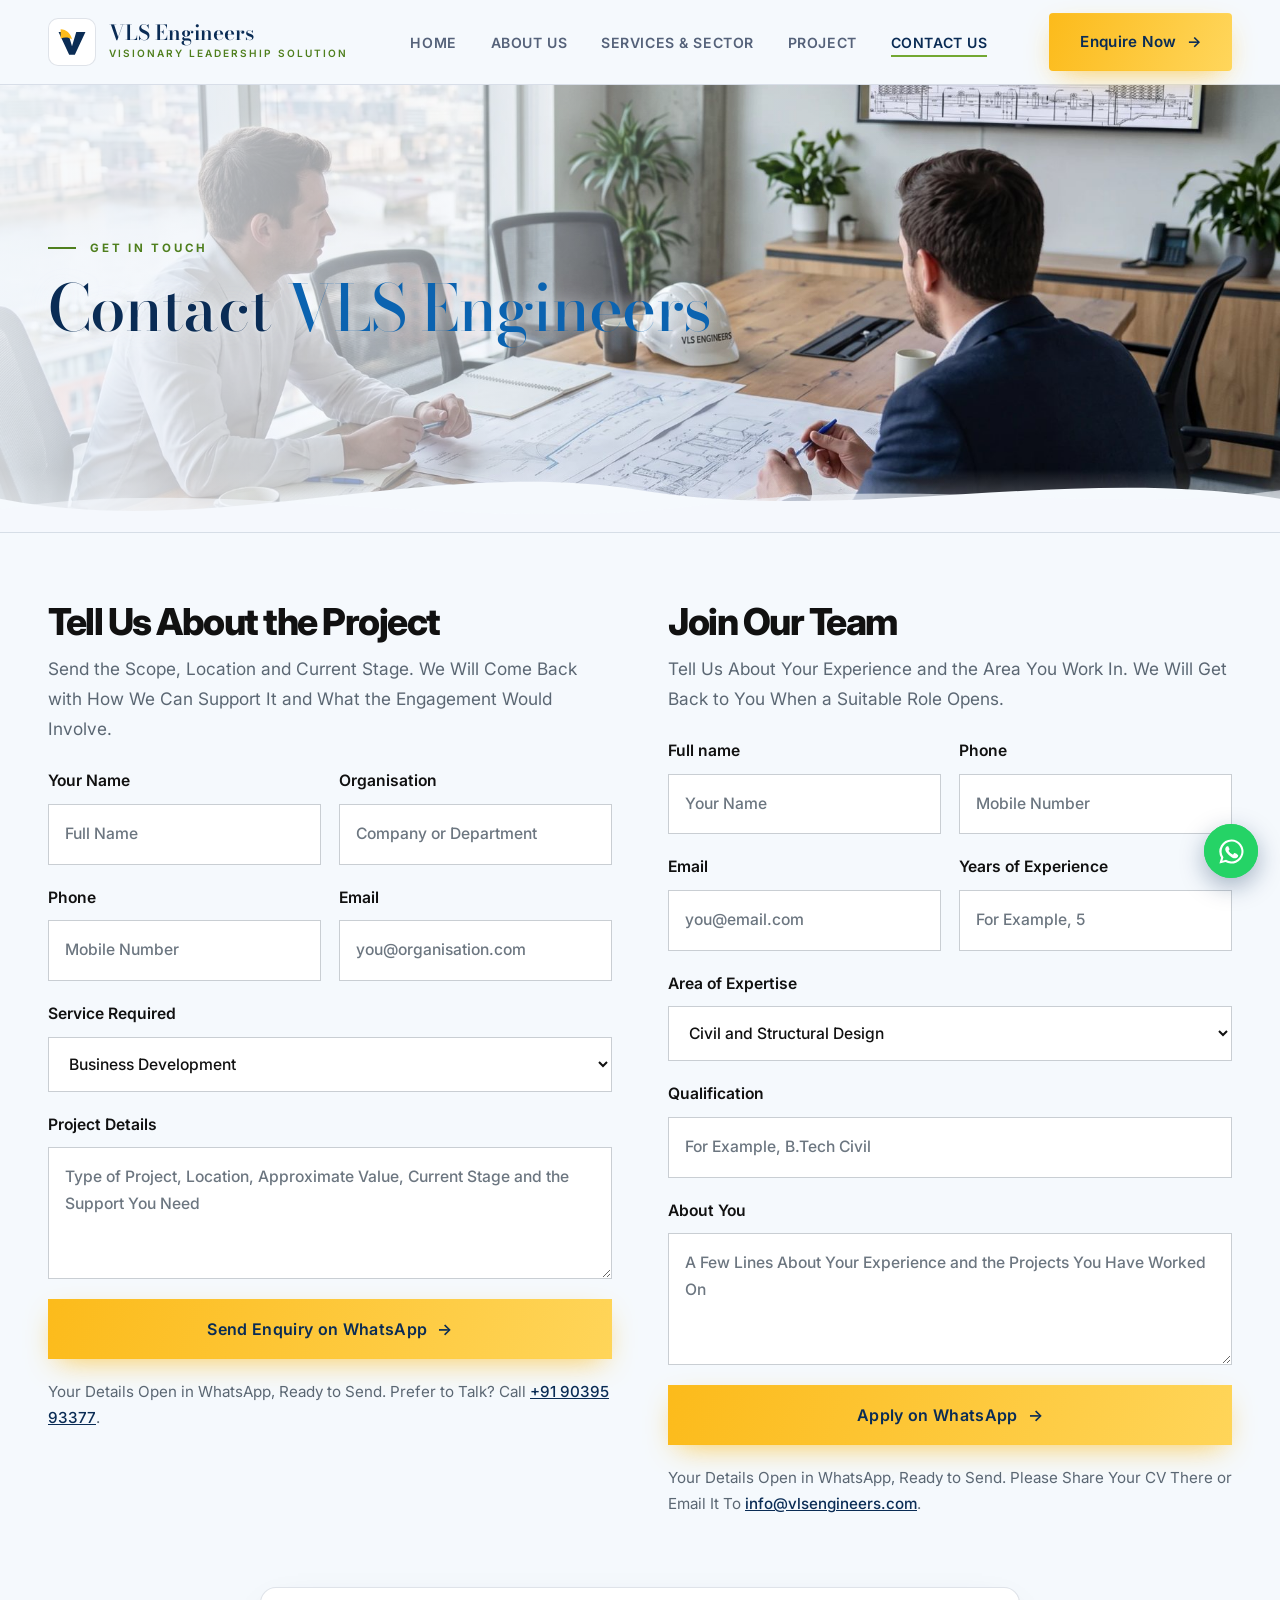
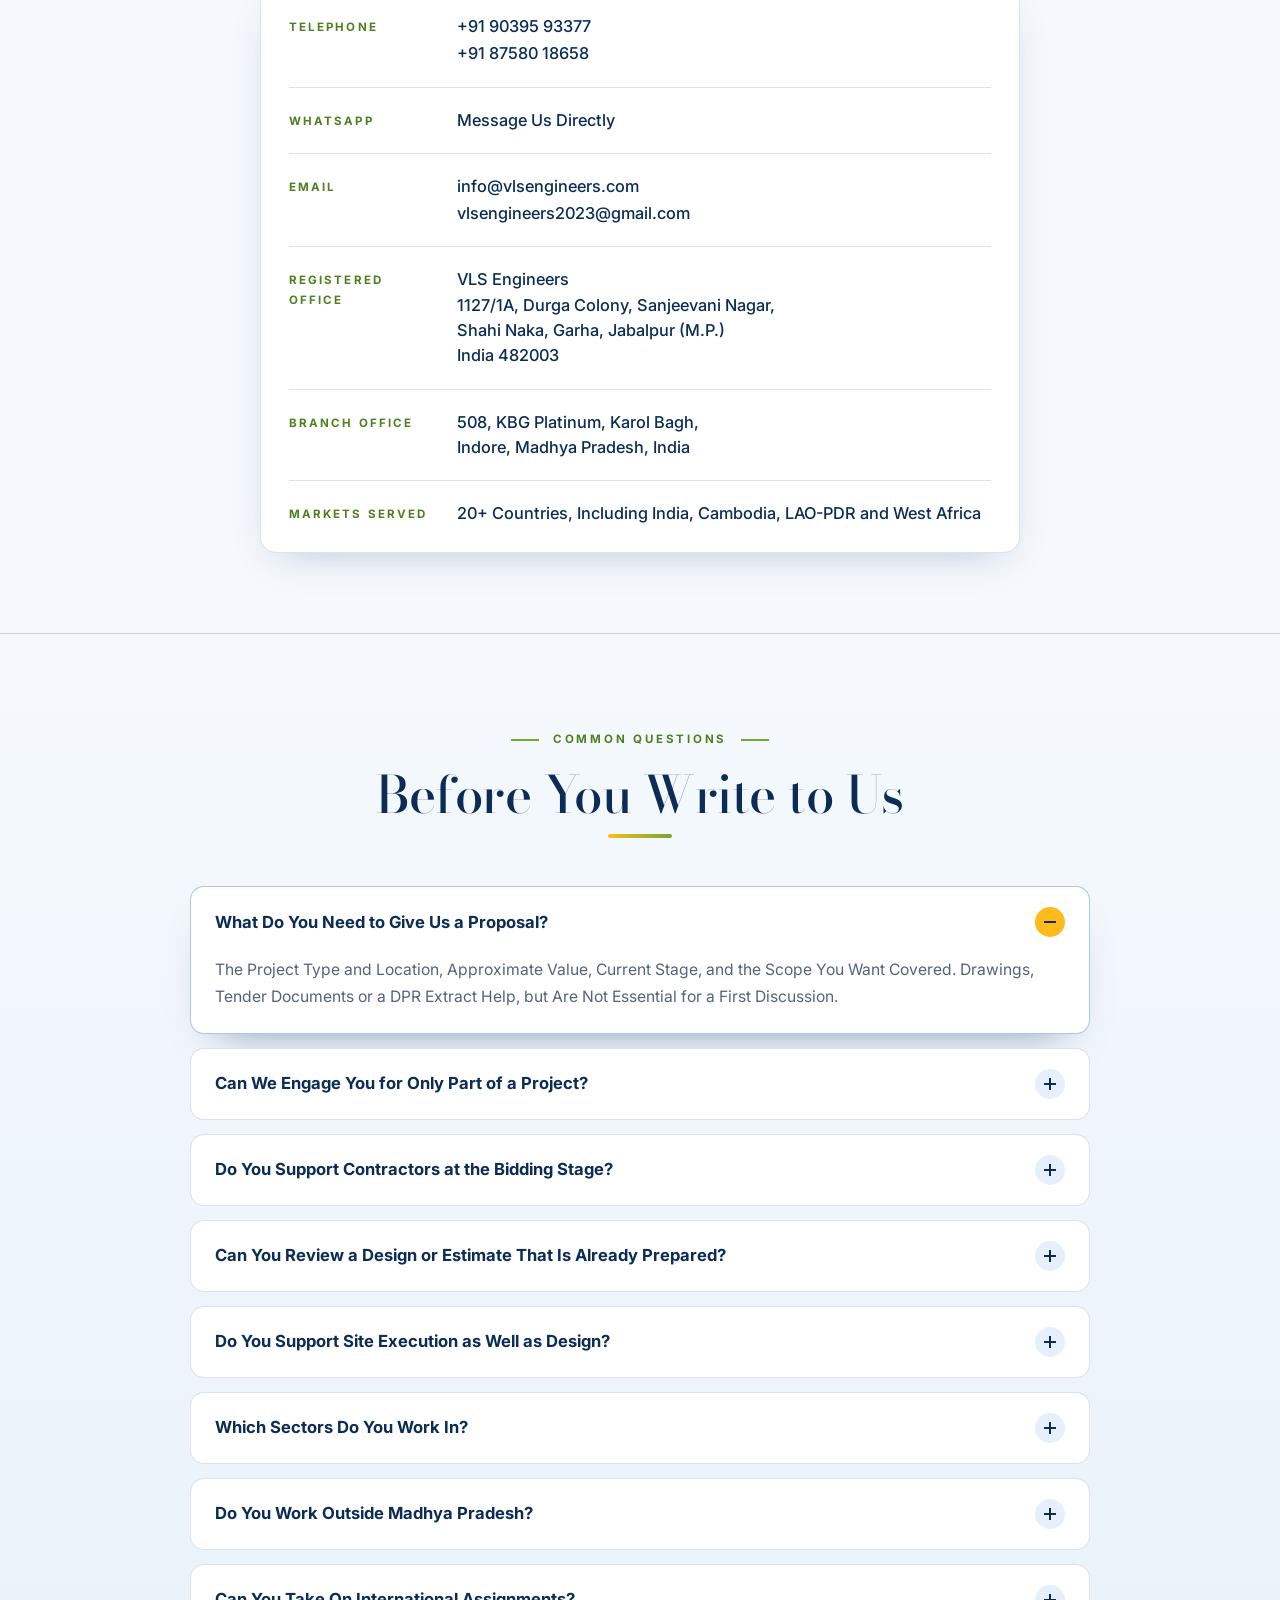
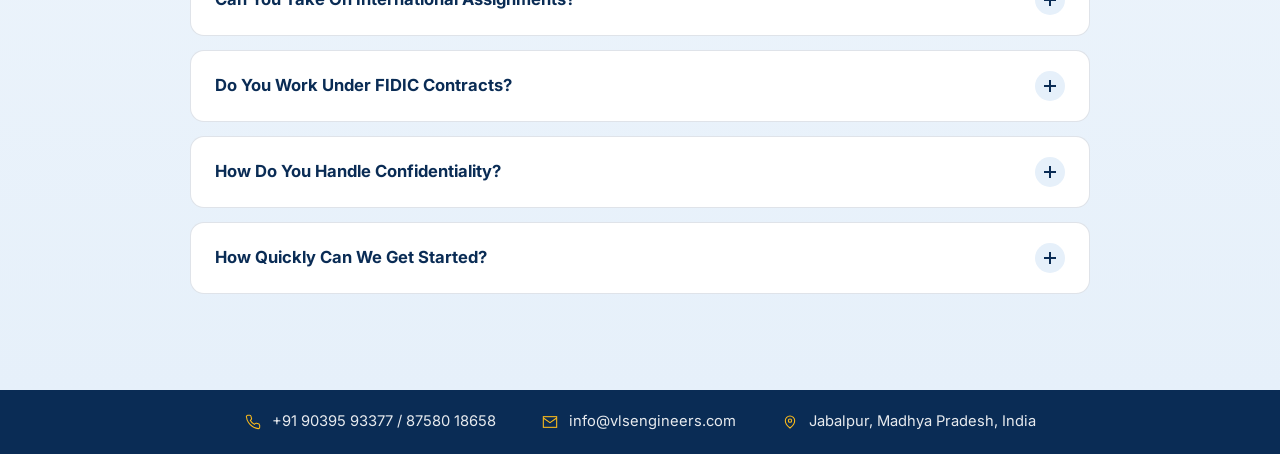
<file: index.html>
<!DOCTYPE html>
<html lang="en">
<head>
<meta charset="UTF-8">
<meta name="viewport" content="width=device-width, initial-scale=1">
<title>Contact Us | VLS Engineers</title>
<meta name="description" content="Contact VLS Engineers, Jabalpur: phone, email, Registered Office and Project Enquiry Form.">
<link rel="icon" href="data:image/svg+xml,<svg xmlns='http://www.w3.org/2000/svg' viewBox='0 0 64 64'><rect width='64' height='64' fill='%230a2c55'/><text x='32' y='44' font-size='30' font-family='Georgia,serif' fill='%23fcbb1b' text-anchor='middle'>V</text></svg>">
<link rel="preconnect" href="https://fonts.googleapis.com">
<link rel="preconnect" href="https://fonts.gstatic.com" crossorigin>
<link href="https://fonts.googleapis.com/css2?family=Bodoni+Moda:opsz,wght@6..96,400;6..96,500&family=Inter:wght@400;500;600;700&display=swap" rel="stylesheet">
<link rel="stylesheet" href="style.css">
</head>
<body>
<div class="progress" aria-hidden="true"></div>

<header class="head">
  <div class="wrap">
    <a class="logo" href="index.html">
      <span class="mk"><svg viewBox="0 0 48 48" aria-hidden="true"><path d="M5 10h13l6 20 6-20h13L28 42H20z" fill="#0a2c55"/><path d="M8 6c8 0 14 6 16 14-5-3-11-3-16-1z" fill="#fcbb1b"/></svg></span>
      <span><b>VLS Engineers</b><span>Visionary Leadership Solution</span></span>
    </a>
    <nav>
      <ul>
        <li><a href="index.html">Home</a></li>
        <li><a href="about.html">About Us</a></li>
        <li><a href="services.html">Services &amp; Sector</a></li>
        <li><a href="projects.html">Project</a></li>
        <li><a aria-current="page" href="contact.html">Contact Us</a></li>
      </ul>
    </nav>
    <div class="head-cta">
      <a class="btn btn-navy" href="#enquiry">Enquire Now</a>
    </div>
    <button class="burger" aria-label="Open menu" aria-expanded="false"><span></span></button>
  </div>
</header>

<main>
  <section class="pghero short photo">
    <img class="pgbg" src="img/contact-banner.jpg" alt="" fetchpriority="high">
    <div class="wrap">
      <p class="eye">Get in Touch</p>
      <h1>Contact <em>VLS Engineers</em></h1>
    </div>
    <svg class="hero-wave" viewBox="0 0 1440 90" preserveAspectRatio="none" aria-hidden="true"><path d="M0 50 C240 100 480 0 720 40 C960 80 1200 10 1440 50 V90 H0Z" fill="#f5f9fd"/><path d="M0 62 C260 20 520 96 800 56 C1040 24 1250 70 1440 40 V90 H0Z" fill="#f5f9fd" opacity=".6"/></svg>
  </section>

  <section class="ctmain">
    <div class="wrap">
      <div class="ct-split">
        <div class="ct-formwrap">
          <h2>Tell Us About the Project</h2>
          <p class="intro">Send the Scope, Location and Current Stage. We Will Come Back with How We Can Support It and What the Engagement Would Involve.</p>
          <form id="enquiry" data-wa="919039593377" data-title="New enquiry from vlsengineers.com" class="rise">
            <div class="pair">
              <label>Your Name<input name="cname" data-label="Name" required autocomplete="name" placeholder="Full Name"></label>
              <label>Organisation<input name="org" data-label="Organisation" autocomplete="organization" placeholder="Company or Department"></label>
            </div>
            <div class="pair">
              <label>Phone<input name="phone" data-label="Phone" type="tel" required autocomplete="tel" inputmode="tel" placeholder="Mobile Number"></label>
              <label>Email<input name="email" data-label="Email" type="email" autocomplete="email" placeholder="you@organisation.com"></label>
            </div>
            <label>Service Required
              <select name="service" data-label="Service">
                <option>Business Development</option>
                <option>Pre-Bid Engineering</option>
                <option>Project Management</option>
                <option>Contract Administration</option>
                <option>Design Engineering</option>
                <option>Survey</option>
                <option>DPR &amp; Feasibility</option>
                <option>Value Engineering</option>
                <option>Estimation and Budgeting</option>
                <option>Packaged Water / Waste Water Management Solution</option>
                <option>Procurement Support</option>
                <option>Site Supervision and Quality Control</option>
                <option>Something Else</option>
              </select>
            </label>
            <label>Project Details<textarea name="details" data-label="Project Details" placeholder="Type of Project, Location, Approximate Value, Current Stage and the Support You Need"></textarea></label>
            <button class="btn btn-navy" type="submit">Send Enquiry on WhatsApp</button>
            <p class="note">Your Details Open in WhatsApp, Ready to Send. Prefer to Talk? Call <a href="tel:+919039593377">+91 90395 93377</a>.</p>
          </form>
        </div>
        <div class="ct-formwrap joinwrap">
          

          <div id="join">
            <h2>Join Our Team</h2>
            <p class="intro">Tell Us About Your Experience and the Area You Work In. We Will Get Back to You When a Suitable Role Opens.</p>
            <form id="join-form" data-wa="919039593377" data-title="New job application from vlsengineers.com">
              <div class="pair">
                <label>Full name<input name="jname" data-label="Name" required autocomplete="name" placeholder="Your Name"></label>
                <label>Phone<input name="jphone" data-label="Phone" type="tel" required autocomplete="tel" inputmode="tel" placeholder="Mobile Number"></label>
              </div>
              <div class="pair">
                <label>Email<input name="jemail" data-label="Email" type="email" autocomplete="email" placeholder="you@email.com"></label>
                <label>Years of Experience<input name="jexp" data-label="Experience" inputmode="numeric" placeholder="For Example, 5"></label>
              </div>
              <label>Area of Expertise
                <select name="jarea" data-label="Area of Expertise">
                  <option>Civil and Structural Design</option>
                  <option>Hydraulic and Process Design</option>
                  <option>Survey and GIS</option>
                  <option>Contracts and Procurement</option>
                  <option>Business Development</option>
                  <option>Project Management and Site Supervision</option>
                  <option>Estimation and Quality Control</option>
                  <option>Something Else</option>
                </select>
              </label>
              <label>Qualification<input name="jqual" data-label="Qualification" placeholder="For Example, B.Tech Civil"></label>
              <label>About You<textarea name="jmsg" data-label="About" placeholder="A Few Lines About Your Experience and the Projects You Have Worked On"></textarea></label>
              <button class="btn btn-navy" type="submit">Apply on WhatsApp</button>
              <p class="note">Your Details Open in WhatsApp, Ready to Send. Please Share Your CV There or Email It To <a href="mailto:info@vlsengineers.com">info@vlsengineers.com</a>.</p>
            </form>
          </div>
        </div>
      </div>
    </div>
  </section>

  <section class="ctdetails">
    <div class="wrap">
      <dl class="ct-rows rise">
            <div><dt>Telephone</dt><dd><a href="tel:+919039593377">+91 90395 93377</a><a href="tel:+918758018658">+91 87580 18658</a></dd></div>
            <div><dt>WhatsApp</dt><dd><a href="https://wa.me/919039593377" target="_blank" rel="noopener">Message Us Directly</a></dd></div>
            <div><dt>Email</dt><dd><a href="mailto:info@vlsengineers.com">info@vlsengineers.com</a><a href="mailto:vlsengineers2023@gmail.com">vlsengineers2023@gmail.com</a></dd></div>
            <div><dt>Registered Office</dt><dd><span>VLS Engineers<br>1127/1A, Durga Colony, Sanjeevani Nagar,<br>Shahi Naka, Garha, Jabalpur (M.P.)<br>India 482003</span></dd></div>
            <div><dt>Branch Office</dt><dd><span>508, KBG Platinum, Karol Bagh,<br>Indore, Madhya Pradesh, India</span></dd></div>
            <div><dt>Markets Served</dt><dd><span>20+ Countries, Including India, Cambodia, LAO-PDR and West Africa</span></dd></div>
          </dl>
    </div>
  </section>

  <section class="faq" id="faq">
    <div class="wrap">
      <div class="faq-head center">
        <p class="eye">Common Questions</p>
        <h2>Before You Write to Us</h2>
      </div>
      <div class="faq-list">
        <details class="qa rise" open>
          <summary><span>What Do You Need to Give Us a Proposal?</span><i aria-hidden="true"></i></summary>
          <div class="ans"><p>The Project Type and Location, Approximate Value, Current Stage, and the Scope You Want Covered. Drawings, Tender Documents or a DPR Extract Help, but Are Not Essential for a First Discussion.</p></div>
        </details>
        <details class="qa rise">
          <summary><span>Can We Engage You for Only Part of a Project?</span><i aria-hidden="true"></i></summary>
          <div class="ans"><p>Yes. Each of Our Services Can Be Engaged Individually. A Survey, a DPR, a Structural Design Package, a Pre-Bid Estimate or a TPI Assignment Can Each Be Taken on Its Own, and the Scope Can Be Extended Later if the Project Needs It.</p></div>
        </details>
        <details class="qa rise">
          <summary><span>Do You Support Contractors at the Bidding Stage?</span><i aria-hidden="true"></i></summary>
          <div class="ans"><p>That Is One of Our Core Areas. We Prepare Pre-Bid Design, Quantity Take-Off, Rate Analysis and Cost Estimation, Along with Technical and Commercial Bid Documentation, So the Bid Is Competitive Without Being Undeliverable at the Price Offered.</p></div>
        </details>
        <details class="qa rise">
          <summary><span>Can You Review a Design or Estimate That Is Already Prepared?</span><i aria-hidden="true"></i></summary>
          <div class="ans"><p>Yes. We Carry Out Proof Checking, Design Review and Value Engineering on Designs Prepared by Others, and We Review Estimates and Bills of Quantities for Accuracy and Cost Efficiency. This Is Useful Before a Tender Goes Out or When a Project Is Over Budget.</p></div>
        </details>
        <details class="qa rise">
          <summary><span>Do You Support Site Execution as Well as Design?</span><i aria-hidden="true"></i></summary>
          <div class="ans"><p>Yes. Beyond Design, We Provide Site Supervision, Quality Control, Third-Party Inspection and Project Management, So the Work on Site Matches the Design and the Contract.</p></div>
        </details>
        <details class="qa rise">
          <summary><span>Which Sectors Do You Work In?</span><i aria-hidden="true"></i></summary>
          <div class="ans"><p>Water Supply, Water and Wastewater Treatment, Irrigation, Dams and Barrages, Roads and Bridges, Railways, Buildings and Industrial Plants. Our <a href="services.html">Sectors Page</a> Describes Our Work in Each.</p></div>
        </details>
        <details class="qa rise">
          <summary><span>Do You Work Outside Madhya Pradesh?</span><i aria-hidden="true"></i></summary>
          <div class="ans"><p>Yes. We Support Projects Across All States of India, and We Have Delivered Assignments in Madhya Pradesh, Chhattisgarh, Odisha and Rajasthan. Internationally, We Have Worked in Cambodia, LAO-PDR and Ghana, and We Serve Clients Across Key Global Markets Including Vietnam, Timor-Leste, Africa and the Middle East.</p></div>
        </details>
        <details class="qa rise">
          <summary><span>Can You Take On International Assignments?</span><i aria-hidden="true"></i></summary>
          <div class="ans"><p>Yes. We Have Completed Business Development and Project Management Mandates on Water Supply Programmes in Cambodia, LAO-PDR and Ghana, Covering Tender and Bid Management, Liaison, Technical Documentation, Project Analysis, Costing and Vendor Management.</p></div>
        </details>
        <details class="qa rise">
          <summary><span>Do You Work Under FIDIC Contracts?</span><i aria-hidden="true"></i></summary>
          <div class="ans"><p>Yes. Our Team Manages Compliance and Contract Administration Under FIDIC and Other International Contractual Frameworks, Including Claims, Time Extension Applications and Contractual Correspondence.</p></div>
        </details>
        <details class="qa rise">
          <summary><span>How Do You Handle Confidentiality?</span><i aria-hidden="true"></i></summary>
          <div class="ans"><p>We Treat Client Drawings, Tender Documents and Commercial Information as Confidential, and We Can Sign a Non-Disclosure Agreement Before Any Documents Are Shared.</p></div>
        </details>
        <details class="qa rise">
          <summary><span>How Quickly Can We Get Started?</span><i aria-hidden="true"></i></summary>
          <div class="ans"><p>Once We Understand the Scope, We Confirm the Timeline and Team in Our Proposal. Share Your Project Details Through the Contact Form or by Email and We Will Respond with Next Steps. You Can Also Call Us Directly.<br><b>Phone:</b> <a href="tel:+919039593377">+91 9039593377</a> / <a href="tel:+918758018658">+91 8758018658</a><br><b>Email:</b> <a href="mailto:info@vlsengineers.com">info@vlsengineers.com</a> | <a href="mailto:vlsengineers2023@gmail.com">vlsengineers2023@gmail.com</a></p></div>
        </details>
      </div>
    </div>
  </section>
</main>

<!-- ============ BOTTOM CONTACT BAR ============ -->
<div class="botbar">
  <div class="wrap">
    <a href="tel:+919039593377"><svg viewBox="0 0 24 24"><path d="M22 16.9v3a2 2 0 0 1-2.2 2 19.8 19.8 0 0 1-8.6-3.1 19.5 19.5 0 0 1-6-6A19.8 19.8 0 0 1 2.1 4.2 2 2 0 0 1 4.1 2h3a2 2 0 0 1 2 1.7c.1.9.3 1.8.6 2.7a2 2 0 0 1-.5 2.1L8.1 9.6a16 16 0 0 0 6 6l1.1-1.1a2 2 0 0 1 2.1-.5c.9.3 1.8.5 2.7.6a2 2 0 0 1 1.7 2z"/></svg>+91 90395 93377 / 87580 18658</a>
    <a href="mailto:info@vlsengineers.com"><svg viewBox="0 0 24 24"><rect x="2" y="4" width="20" height="16"/><path d="m2 6 10 7 10-7"/></svg>info@vlsengineers.com</a>
    <span><svg viewBox="0 0 24 24"><path d="M12 21s7-5.5 7-11a7 7 0 1 0-14 0c0 5.5 7 11 7 11z"/><circle cx="12" cy="10" r="2.5"/></svg>Jabalpur, Madhya Pradesh, India</span>
  </div>
</div>


<a class="wapp" href="https://wa.me/919039593377" target="_blank" rel="noopener" aria-label="Chat on WhatsApp">
  <svg viewBox="0 0 24 24"><path d="M12 2a10 10 0 0 0-8.6 15.1L2 22l5-1.3A10 10 0 1 0 12 2zm0 18.2a8.2 8.2 0 0 1-4.2-1.2l-.3-.2-3 .8.8-2.9-.2-.3A8.2 8.2 0 1 1 12 20.2zm4.5-6.1c-.2-.1-1.5-.7-1.7-.8s-.4-.1-.6.1-.7.8-.8 1-.3.2-.5.1a6.7 6.7 0 0 1-3.3-2.9c-.2-.4.2-.4.7-1.3.1-.2 0-.3 0-.4l-.8-1.8c-.2-.5-.4-.4-.6-.4h-.5a1 1 0 0 0-.7.3 3 3 0 0 0-.9 2.2 5.2 5.2 0 0 0 1.1 2.7 11.8 11.8 0 0 0 4.5 4c1.7.7 2.3.8 3.1.6a2.7 2.7 0 0 0 1.8-1.2 2.2 2.2 0 0 0 .2-1.3c-.1-.1-.3-.2-.5-.3z"/></svg>
</a>

<script src="script.js"></script>
</body>
</html>
</file>
<file: style.css>
/* ==========================================================
   VLS Engineers - light theme
   Palette taken from the VLS presentation: navy, blue, lime green,
   warm sun accent on a soft cream-green ground.
   ========================================================== */
:root{
  --bg:#f5f9fd;
  --bg-2:#e6f0fa;
  --card:#ffffff;
  --navy:#0a2c55;
  --navy-2:#042548;
  --blue:#0b63b0;
  --green:#73a832;
  --green-d:#4f7f1e;
  --sun:#fcbb1b;
  --ink:#1c2a44;
  --muted:#55627a;
  --line:rgba(10,44,85,.13);
  --shadow:0 14px 40px -18px rgba(10,44,85,.28);
  --display:"Bodoni Moda",Georgia,"Times New Roman",serif;
  --body:"Inter",system-ui,-apple-system,"Segoe UI",sans-serif;
  --wrap:1240px;
  --ease:cubic-bezier(.2,.7,.2,1);
}
*{box-sizing:border-box;margin:0;padding:0}
html{scroll-behavior:smooth;scroll-padding-top:90px}
body{font-family:var(--body);font-size:17px;line-height:1.7;color:var(--muted);background:var(--bg);-webkit-font-smoothing:antialiased;overflow-x:hidden}
img{max-width:100%;display:block}
a{color:inherit;text-decoration:none}
ul{list-style:none}
::selection{background:var(--green);color:var(--navy)}
:focus-visible{outline:2px solid var(--blue);outline-offset:3px}
.wrap{max-width:var(--wrap);margin:0 auto;padding:0 28px}
h1,h2,h3{font-family:var(--display);font-weight:500;line-height:1.1;color:var(--navy);letter-spacing:-.01em}
h2{font-size:clamp(2rem,4.2vw,3.2rem);margin-bottom:14px}
h3{font-size:1.15rem;font-family:var(--body);font-weight:700;letter-spacing:-.005em}
p{max-width:70ch}
section{padding:96px 0;position:relative}

.eye{display:flex;align-items:center;gap:14px;font-size:.72rem;font-weight:700;letter-spacing:.24em;text-transform:uppercase;color:var(--green-d);margin-bottom:16px}
.eye::before{content:"";width:28px;height:2px;background:var(--green)}
.center{text-align:center}
.center .eye{justify-content:center}
.center .eye::after{content:"";width:28px;height:2px;background:var(--green)}
.center p{margin-left:auto;margin-right:auto}
.sub{font-size:1.03rem;max-width:62ch}

.btn{display:inline-flex;align-items:center;justify-content:center;gap:10px;padding:15px 30px;font-family:var(--body);font-weight:600;font-size:.95rem;letter-spacing:.02em;border:1px solid transparent;border-radius:4px;cursor:pointer;transition:.25s var(--ease)}
.btn-navy{background:var(--sun);color:var(--navy)}
.btn-navy:hover{background:#ffc94a;transform:translateY(-1px);box-shadow:0 12px 26px -10px rgba(252,187,27,.7)}
.btn-navy::after{content:"\2192";transition:transform .25s var(--ease)}
.btn-navy:hover::after{transform:translateX(4px)}
.btn-green{background:var(--green);color:var(--navy)}
.btn-green:hover{background:#a0d12a;transform:translateY(-1px)}

/* header */
.head{position:sticky;top:0;z-index:80;background:rgba(245,249,253,.9);backdrop-filter:blur(14px);border-bottom:1px solid var(--line);transition:box-shadow .3s}
.head.scrolled{box-shadow:0 10px 30px -18px rgba(10,44,85,.4)}
.head .wrap{display:flex;align-items:center;justify-content:space-between;gap:24px;height:84px;transition:height .3s var(--ease)}
.head.scrolled .wrap{height:68px}
.logo{display:flex;align-items:center;gap:13px;flex:none}
.logo .mk{width:48px;height:48px;border-radius:10px;background:#fff;border:1px solid var(--line);display:grid;place-items:center;flex:none}
.logo .mk svg{width:34px;height:34px}
.logo b{display:block;font-family:var(--display);font-size:1.3rem;color:var(--navy);font-weight:600;line-height:1.15}
.logo span span,.logo > span > span{display:block;font-size:.63rem;letter-spacing:.2em;text-transform:uppercase;color:var(--green-d);font-weight:600}
nav ul{display:flex;gap:34px}
nav a{font-size:.88rem;font-weight:600;letter-spacing:.04em;text-transform:uppercase;color:var(--muted);padding:6px 0;position:relative;white-space:nowrap;transition:color .2s}
nav a::after{content:"";position:absolute;left:0;right:100%;bottom:0;height:2px;background:var(--green);transition:right .25s}
nav a:hover,nav a[aria-current]{color:var(--navy)}
nav a:hover::after,nav a[aria-current]::after{right:0}
.burger{display:none;width:44px;height:44px;border:1px solid var(--line);border-radius:6px;background:#fff;cursor:pointer;place-items:center}
.burger span{display:block;width:19px;height:1.5px;background:var(--navy);position:relative}
.burger span::before,.burger span::after{content:"";position:absolute;left:0;width:19px;height:1.5px;background:var(--navy)}
.burger span::before{top:-6px}.burger span::after{top:6px}

/* hero */
.hero{position:relative;height:clamp(560px,86vh,760px);overflow:hidden;background:var(--bg);padding:0;touch-action:pan-y}
.slide{position:absolute;inset:0;opacity:0;transition:opacity 1.1s ease;pointer-events:none}
.slide.on{opacity:1;pointer-events:auto}
.slide .bg{position:absolute;inset:0;overflow:hidden}
.slide .bg img{width:100%;height:100%;object-fit:cover;object-position:var(--pos,center);transform:scale(1.06);transition:transform 11s linear}
.slide.on .bg img{transform:scale(1)}
.slide .bg::after{content:"";position:absolute;inset:0;background:
  linear-gradient(100deg,rgba(245,249,253,.82) 0%,rgba(245,249,253,.5) 30%,rgba(245,249,253,.1) 52%,transparent 68%),
  linear-gradient(0deg,rgba(245,249,253,.55) 0%,transparent 12%)}
.slide h1,.slide .h1,.slide .desc{text-shadow:0 0 22px rgba(245,249,253,.85),0 0 4px rgba(245,249,253,.7)}
.slide .inner{position:relative;z-index:3;height:100%;display:flex;align-items:center}
.slide .inner .wrap{width:100%}
.slide .copy{max-width:48ch}
.slide .copy.wide{max-width:58ch}
.slide .copy::before{content:"";display:block;width:64px;height:4px;border-radius:2px;background:linear-gradient(90deg,var(--sun),var(--green));margin-bottom:24px}
.slide h1,.slide .h1{font-family:var(--display);font-weight:600;color:var(--navy);letter-spacing:-.015em;font-size:clamp(2.4rem,5.6vw,4.7rem);line-height:1.04;margin-bottom:20px}
.slide h1 em,.slide .h1 em{font-style:normal;color:var(--blue)}
.slide h1 em{white-space:nowrap}
.slide .desc{color:var(--ink);font-size:clamp(1rem,1.4vw,1.15rem);max-width:46ch;margin-bottom:0}
.slide .acts{display:flex;flex-wrap:wrap;gap:13px;margin-top:28px}
.slide .copy > *{opacity:0;transform:translateY(18px)}
.slide.on .copy > *{opacity:1;transform:none;transition:opacity .8s var(--ease),transform .8s var(--ease)}
.slide.on .copy > :nth-child(2){transition-delay:.15s}
.slide.on .copy > :nth-child(3){transition-delay:.3s}
.slide.on .copy > :nth-child(4){transition-delay:.45s}
.slide .copy::before{opacity:1;transform:none}
.dots{position:absolute;left:0;right:0;bottom:30px;z-index:5;display:flex;justify-content:center;gap:12px}
.dots button{width:44px;height:4px;border-radius:2px;background:rgba(10,44,85,.2);border:0;padding:0;cursor:pointer;position:relative;overflow:hidden}
.dots button span{position:absolute;inset:0;width:0;background:var(--navy)}
.dots button.on span{width:100%;transition:width 11s linear}

/* services */
#services{background:
  linear-gradient(rgba(11,99,176,.045) 1px,transparent 1px) 0 0/44px 44px,
  linear-gradient(90deg,rgba(11,99,176,.045) 1px,transparent 1px) 0 0/44px 44px,
  radial-gradient(60% 50% at 85% 0%,rgba(252,187,27,.14),transparent 70%),
  radial-gradient(60% 50% at 0% 100%,rgba(115,168,50,.12),transparent 70%),var(--bg)}
.svc-grid{display:grid;grid-template-columns:repeat(5,1fr);gap:22px;margin-top:24px}
.svc{--ac:var(--blue);position:relative;overflow:hidden;background:var(--card);border:1px solid var(--line);border-radius:16px;padding:30px 22px 28px;isolation:isolate;transition:transform .35s var(--ease),box-shadow .35s,border-color .35s}
.svc:nth-child(3n+2){--ac:var(--green)}
.svc:nth-child(3n){--ac:var(--sun)}
.svc::after{content:"";position:absolute;left:0;top:0;right:0;height:5px;background:var(--ac)}
.svc:hover{transform:translateY(-8px);border-color:transparent;box-shadow:0 26px 50px -22px rgba(10,44,85,.55);background:linear-gradient(160deg,var(--navy) 0%,#0b4a86 100%)}
.svc .ic{width:40px;height:40px;margin-bottom:20px}
.svc .ic svg{width:100%;height:100%;stroke:var(--navy);fill:none;stroke-width:1.5;stroke-linecap:round;stroke-linejoin:round;transition:stroke .3s,transform .4s var(--ease)}
.svc:hover .ic svg{stroke:var(--sun);transform:scale(1.08)}
.svc h3{margin-bottom:9px;font-size:1.05rem;transition:color .3s}
.svc p{font-size:.88rem;line-height:1.55;transition:color .3s}
.svc:hover h3{color:#fff}
.svc:hover p{color:rgba(255,255,255,.82)}

/* sectors with pictures */
.sector{background:linear-gradient(180deg,#e6f0fa,var(--bg))}
.flags{background:#e6f0fa}
.sec-grid{display:grid;grid-template-columns:repeat(3,1fr);gap:24px;margin-top:20px}
.sec{background:var(--card);border-radius:12px;overflow:hidden;border:1px solid var(--line);transition:transform .35s var(--ease),box-shadow .35s}
.sec:hover{transform:translateY(-6px);box-shadow:var(--shadow)}
.sec .pic{aspect-ratio:3/2;overflow:hidden;background:var(--bg-2)}
.sec .pic img{width:100%;height:100%;object-fit:cover;transition:transform .7s var(--ease)}
.sec:hover .pic img{transform:scale(1.07)}
.sec .txt{padding:22px 24px 26px;border-top:3px solid var(--sun)}
.sec h3{margin-bottom:6px;font-size:1.1rem}
.sec p{font-size:.9rem;line-height:1.55}

/* marquees */
.marq{overflow:hidden;position:relative;
  -webkit-mask-image:linear-gradient(90deg,transparent,#000 9%,#000 91%,transparent);
  mask-image:linear-gradient(90deg,transparent,#000 9%,#000 91%,transparent)}
.marq-track{display:flex;width:max-content;animation:slide-l 34s linear infinite;padding:6px 0 18px}
.marq:hover .marq-track{animation-play-state:paused}
@keyframes slide-l{from{transform:translateX(0)}to{transform:translateX(-50%)}}
.cl-item{flex:none;width:224px;margin-right:18px;border:1px solid var(--line);border-radius:8px;background:#fff;overflow:hidden;box-shadow:0 8px 24px -16px rgba(10,44,85,.3);transition:.3s var(--ease)}
.cl-item:hover{transform:translateY(-4px);box-shadow:var(--shadow)}
.cl-item img{width:100%;height:auto}
.flags{background:var(--bg-2)}
.fl-item{flex:none;width:150px;margin-right:16px;text-align:center;padding:20px 10px;border:1px solid var(--line);border-radius:10px;background:#fff;transition:.3s var(--ease)}
.fl-item:hover{transform:translateY(-4px);box-shadow:var(--shadow)}
.fl-item img{width:58px;height:39px;margin:0 auto 12px;object-fit:cover;border-radius:3px;box-shadow:0 3px 12px rgba(10,44,85,.25)}
.fl-item span{font-size:.82rem;letter-spacing:.06em;color:var(--navy);font-weight:600;white-space:nowrap}
section + section{border-top:1px solid var(--line)}

/* contact */
.contact{background:var(--bg)}
.ct-grid{display:grid;grid-template-columns:1.1fr .9fr;gap:56px;margin-top:44px;align-items:start}
form{display:grid;gap:18px;background:#fff;border:1px solid var(--line);border-radius:12px;padding:34px;box-shadow:var(--shadow)}
label{display:grid;gap:8px;font-size:.76rem;font-weight:700;letter-spacing:.13em;text-transform:uppercase;color:var(--navy)}
input,select,textarea{font:inherit;font-size:.96rem;padding:14px 16px;border:1px solid rgba(10,44,85,.2);border-radius:6px;background:var(--bg);color:var(--ink);width:100%;transition:.2s}
input::placeholder,textarea::placeholder{color:#8a95a8}
input:focus,select:focus,textarea:focus{outline:none;border-color:var(--blue);background:#fff;box-shadow:0 0 0 3px rgba(31,111,209,.15)}
textarea{min-height:124px;resize:vertical}
.pair{display:grid;grid-template-columns:1fr 1fr;gap:18px}
.note{font-size:.82rem}
.ct-info{display:grid;border-top:1px solid var(--line)}
.ct-info li{padding:22px 0;border-bottom:1px solid var(--line);transition:padding-left .3s var(--ease)}
.ct-info li:hover{padding-left:8px}
.ct-info b{display:block;font-size:.7rem;letter-spacing:.2em;text-transform:uppercase;color:var(--green-d);margin-bottom:8px}
.ct-info a,.ct-info span{color:var(--navy);font-size:1rem;font-weight:500;line-height:1.6}
.ct-info a:hover{color:var(--blue)}

/* bottom bar */
.botbar{background:var(--navy);color:#fff}
.botbar .wrap{display:flex;justify-content:center;align-items:center;gap:46px;min-height:64px;flex-wrap:wrap}
.botbar a,.botbar span{display:flex;align-items:center;gap:11px;font-size:.92rem;color:rgba(255,255,255,.9)}
.botbar a:hover{color:var(--sun)}
.botbar svg{width:16px;height:16px;stroke:var(--sun);fill:none;stroke-width:1.6;flex:none}
.wapp{position:fixed;right:22px;bottom:22px;z-index:90;width:54px;height:54px;border-radius:50%;background:#25d366;display:grid;place-items:center;box-shadow:0 8px 24px rgba(10,44,85,.35);transition:transform .25s var(--ease)}
.wapp:hover{transform:scale(1.08)}
.wapp svg{width:29px;height:29px;fill:#fff}

.rise{opacity:0;transform:translateY(22px);transition:opacity .7s ease,transform .7s ease}
.rise.in{opacity:1;transform:none}
.svc-grid .rise:nth-child(5n+2),.sec-grid .rise:nth-child(3n+2){transition-delay:.08s}
.svc-grid .rise:nth-child(5n+3),.sec-grid .rise:nth-child(3n){transition-delay:.16s}
.svc-grid .rise:nth-child(5n+4){transition-delay:.24s}
.svc-grid .rise:nth-child(5n){transition-delay:.32s}
@media (prefers-reduced-motion:reduce){
  html{scroll-behavior:auto}
  .rise{opacity:1;transform:none;transition:none}
  .marq-track{animation:none}
  .slide .bg img{transition:none;transform:none}
  .slide .copy > *{opacity:1;transform:none;transition:none}
  .dots button.on span{transition:none;width:100%}
}

/* responsive */
@media (max-width:1180px){
  .svc-grid{grid-template-columns:repeat(4,1fr)}
  nav ul{gap:24px}
  nav a{font-size:.82rem}
}
@media (max-width:980px){
  .svc-grid{grid-template-columns:repeat(3,1fr)}
  .sec-grid{grid-template-columns:repeat(2,1fr)}
  .ct-grid{grid-template-columns:1fr;gap:40px}
  nav{position:fixed;inset:84px 0 0 0;background:rgba(245,249,253,.98);backdrop-filter:blur(18px);display:none;padding:14px 28px 50px;overflow-y:auto}
  nav.open{display:block}
  nav ul{flex-direction:column;gap:0}
  nav li{border-bottom:1px solid var(--line)}
  nav a{display:block;padding:19px 0;font-size:1rem}
  nav a::after{display:none}
  .burger{display:grid}
  .head-cta{display:none}
  section{padding:70px 0}
  .hero{height:clamp(500px,78vh,620px)}
}
@media (max-width:760px){
  .hero{height:auto;padding:0;display:grid}
  .slide{position:relative;inset:auto;grid-area:1/1;display:flex;flex-direction:column}
  .slide .bg{position:relative;inset:auto;width:100%;aspect-ratio:2000/1116;flex:none}
  .slide .bg img{transform:none;transition:none;object-position:center}
  .slide .bg::after{background:linear-gradient(0deg,var(--bg) 0%,transparent 35%)}
  .slide .inner{height:auto;align-items:flex-start;padding:4px 0 66px}
  .slide .copy,.slide .copy.wide{max-width:none}
  .slide .copy::before{margin-bottom:16px}
  .slide h1,.slide .h1{font-size:clamp(1.9rem,8.4vw,2.6rem)}
  .slide .acts{margin-top:22px}
  .dots{bottom:26px}
}
@media (max-width:620px){
  body{font-size:16px}
  .svc-grid{grid-template-columns:repeat(2,1fr);gap:12px}
  .svc{padding:26px 16px 24px}
  .sec-grid{grid-template-columns:1fr}
  .pair{grid-template-columns:1fr}
  form{padding:22px 18px}
  .logo b{font-size:1.12rem}
  .logo .mk{width:42px;height:42px}
  .head .wrap{height:74px}
  nav{inset:74px 0 0 0}
  .botbar .wrap{gap:14px;padding-top:16px;padding-bottom:16px;flex-direction:column}
  .cl-item{width:190px}
  .fl-item{width:124px}
  .dots button{width:30px}
}
@media (max-width:420px){
  .svc-grid{grid-template-columns:1fr}
  .slide h1,.slide .h1{font-size:2.1rem}
}
.slide .copy.wide .h1{font-size:clamp(2.1rem,4.6vw,3.9rem)}
@media (max-width:760px){.slide .copy.wide .h1{font-size:clamp(1.9rem,8.4vw,2.6rem)}}
.slide .desc{color:var(--navy-2);font-weight:500}

/* ==========================================================
   web3 - high-energy layer
   ========================================================== */
.progress{position:fixed;left:0;top:0;height:4px;width:100%;z-index:120;transform-origin:left;transform:scaleX(0);background:linear-gradient(90deg,var(--sun),var(--green),var(--blue))}

/* hero */
.hero{overflow:hidden}
.slide .bg img{will-change:transform}
.slide .bg::before{content:"";position:absolute;inset:0;z-index:1;background:
  radial-gradient(40% 55% at 78% 28%,rgba(252,187,27,.26),transparent 70%),
  radial-gradient(35% 45% at 12% 90%,rgba(11,99,176,.22),transparent 70%);mix-blend-mode:soft-light;animation:glow 9s ease-in-out infinite alternate}
@keyframes glow{from{opacity:.55;transform:scale(1)}to{opacity:1;transform:scale(1.08)}}
.slide h1,.slide .h1{background:none;position:relative}
.slide h1 em,.slide .h1 em{background:linear-gradient(90deg,var(--blue),#1b8fe8,var(--blue));background-size:200% 100%;-webkit-background-clip:text;background-clip:text;-webkit-text-fill-color:transparent;color:transparent;animation:shine 5s linear infinite;text-shadow:none}
@keyframes shine{to{background-position:-200% 0}}
.hero-wave{position:absolute;left:0;right:0;bottom:-1px;width:100%;height:clamp(40px,6vw,90px);z-index:4;pointer-events:none}
.scroll-cue{position:absolute;left:50%;bottom:clamp(54px,7vw,100px);z-index:6;width:26px;height:42px;margin-left:-13px;border:2px solid var(--navy);border-radius:14px;opacity:.7;transition:opacity .3s}
.scroll-cue:hover{opacity:1}
.scroll-cue span{position:absolute;left:50%;top:7px;width:4px;height:8px;margin-left:-2px;border-radius:2px;background:var(--navy);animation:cue 1.6s ease-in-out infinite}
@keyframes cue{0%{transform:translateY(0);opacity:1}70%{transform:translateY(14px);opacity:0}100%{opacity:0}}
.dots{bottom:clamp(54px,7vw,100px)}
.dots{justify-content:flex-start;left:max(28px,calc((100vw - var(--wrap))/2 + 28px));right:auto}
.btn-navy{background:linear-gradient(110deg,var(--sun),#ffd75e,var(--sun));background-size:220% 100%;animation:sweep 4s linear infinite;box-shadow:0 10px 30px -10px rgba(252,187,27,.8)}
@keyframes sweep{to{background-position:-220% 0}}

/* headings with animated accent */
.center h2{position:relative;display:inline-block;padding-bottom:16px}
.center h2::after{content:"";position:absolute;left:50%;bottom:0;width:64px;height:4px;margin-left:-32px;border-radius:4px;background:linear-gradient(90deg,var(--sun),var(--green),var(--blue));background-size:200% 100%;animation:shine 4s linear infinite}
.center{display:block}

/* services: cursor spotlight + depth */
.svc{transform-style:preserve-3d;will-change:transform}
.svc .spot{position:absolute;inset:0;z-index:-1;opacity:0;pointer-events:none;background:radial-gradient(260px circle at var(--mx,50%) var(--my,50%),rgba(252,187,27,.28),transparent 70%);transition:opacity .3s}
.svc:hover .spot{opacity:1}
.svc:hover{transform:translateY(-8px) perspective(900px) rotateX(var(--rx,0deg)) rotateY(var(--ry,0deg))}
.svc .ic svg{filter:drop-shadow(0 6px 8px rgba(10,44,85,.18))}

/* sectors: dark showcase with full-bleed pictures */
.sector{background:radial-gradient(70% 60% at 85% 0%,rgba(11,99,176,.55),transparent 70%),radial-gradient(50% 50% at 0% 100%,rgba(115,168,50,.28),transparent 70%),linear-gradient(180deg,#071d3b,#0a2c55);overflow:hidden}
.sector h2{color:#fff}
.sector .eye{color:var(--sun)}.sector .eye::before,.sector .center .eye::after,.sector.center .eye::after{background:var(--sun)}
.sector .center .eye::after{background:var(--sun)}
.sec-grid{gap:20px;margin-top:28px}
.sec{position:relative;aspect-ratio:4/4.6;border:0;border-radius:18px;background:#0a2c55;box-shadow:0 24px 50px -24px rgba(0,0,0,.7);isolation:isolate}
.sec .pic{position:absolute;inset:0;aspect-ratio:auto}
.sec .pic img{transition:transform 1.1s var(--ease),filter .6s}
.sec:hover .pic img{transform:scale(1.12)}
.sec::before{content:"";position:absolute;inset:0;z-index:1;background:linear-gradient(0deg,rgba(4,37,72,.95) 0%,rgba(4,37,72,.55) 38%,transparent 70%);transition:opacity .4s}
.sec::after{content:"";position:absolute;left:0;bottom:0;height:5px;width:0;z-index:3;background:linear-gradient(90deg,var(--sun),var(--green));transition:width .5s var(--ease)}
.sec:hover::after{width:100%}
.sec .txt{position:absolute;left:0;right:0;bottom:0;z-index:2;border:0;background:none;padding:26px 26px 28px;transform:translateY(calc(100% - 78px));transition:transform .5s var(--ease)}
.sec h3{color:#fff;font-size:1.3rem;margin-bottom:10px}
.sec p{color:rgba(255,255,255,.88);opacity:0;transition:opacity .4s .05s}
.sec:hover{transform:translateY(-8px);box-shadow:0 34px 60px -24px rgba(0,0,0,.85)}
.sec:hover .txt{transform:none}
.sec:hover p{opacity:1}
@media (hover:none){
  .sec .txt{transform:none}.sec p{opacity:1}
}

/* clients */
.cl-item{box-shadow:0 14px 30px -18px rgba(10,44,85,.45)}

/* global reach: deep blue with glowing orbs */
.flags{background:linear-gradient(135deg,#0a2c55,#0b4a86);overflow:hidden}
.flags h2{color:#fff}.flags .eye{color:var(--sun)}.flags .eye::before,.flags .center .eye::after{background:var(--sun)}
.orb{position:absolute;border-radius:50%;filter:blur(60px);opacity:.55;pointer-events:none;animation:float 12s ease-in-out infinite alternate}
.o1{width:340px;height:340px;left:-80px;top:-60px;background:#fcbb1b}
.o2{width:380px;height:380px;right:-100px;bottom:-120px;background:#73a832;animation-delay:-5s}
@keyframes float{to{transform:translate(40px,30px) scale(1.15)}}
.flags .marq,.flags .wrap{position:relative;z-index:1}
.fl-item{background:rgba(255,255,255,.96)}
.flags{border-top:0}

/* contact: navy info card */
.ct-info{background:linear-gradient(160deg,#0a2c55,#0b4a86);border-radius:16px;padding:14px 32px;border-top:0;box-shadow:var(--shadow)}
.ct-info li{border-bottom:1px solid rgba(255,255,255,.16)}
.ct-info li:last-child{border-bottom:0}
.ct-info b{color:var(--sun)}
.ct-info a,.ct-info span{color:#fff}
.ct-info a:hover{color:var(--sun)}

/* whatsapp pulse */
.wapp::before{content:"";position:absolute;inset:0;border-radius:50%;background:#25d366;z-index:-1;animation:ring 2.2s ease-out infinite}
@keyframes ring{from{transform:scale(1);opacity:.6}to{transform:scale(1.9);opacity:0}}

/* richer reveal */
.rise{transform:translateY(34px) scale(.97);filter:blur(4px);transition:opacity .8s ease,transform .8s var(--ease),filter .8s}
.rise.in{filter:none}

@media (max-width:980px){.sec{aspect-ratio:4/3.4}}
@media (max-width:760px){
  .hero-wave{height:34px}
  .scroll-cue{display:none}
  .dots{left:0;right:0;justify-content:center;bottom:30px}
  .slide .bg::before{display:none}
}
@media (max-width:620px){.sec{aspect-ratio:4/3.1}}
@media (prefers-reduced-motion:reduce){
  .slide .bg::before,.btn-navy,.center h2::after,.slide h1 em,.orb,.wapp::before,.scroll-cue span{animation:none}
  .rise{filter:none}
}

/* wave edges between light and dark sections */
.hero + section{border-top:0}
.sector,.flags{border-top:0;padding-top:clamp(110px,10vw,150px);padding-bottom:clamp(110px,10vw,150px)}
.sector::before,.sector::after,.flags::before,.flags::after{content:"";position:absolute;left:0;right:0;height:clamp(40px,5vw,80px);z-index:2;pointer-events:none;background-repeat:no-repeat;background-size:100% 100%}
.sector::before,.flags::before{top:-1px;background-image:url("data:image/svg+xml,%3Csvg xmlns='http://www.w3.org/2000/svg' viewBox='0 0 1440 80' preserveAspectRatio='none'%3E%3Cpath d='M0 0H1440V30C1200 80 960 0 720 40S240 70 0 20Z' fill='%23f5f9fd'/%3E%3C/svg%3E")}
.sector::after,.flags::after{bottom:-1px;background-image:url("data:image/svg+xml,%3Csvg xmlns='http://www.w3.org/2000/svg' viewBox='0 0 1440 80' preserveAspectRatio='none'%3E%3Cpath d='M0 80H1440V50C1200 0 960 80 720 40S240 10 0 60Z' fill='%23f5f9fd'/%3E%3C/svg%3E")}
.sector > .wrap,.flags > .wrap,.flags .marq{position:relative;z-index:3}

/* two photos per sector: slow cross-fade */

.sec .pic img:nth-child(2){position:absolute;inset:0;opacity:0;animation:xfade 9s ease-in-out infinite}
.sec:nth-child(3n+2) .pic img:nth-child(2){animation-delay:-3s}
.sec:nth-child(3n) .pic img:nth-child(2){animation-delay:-6s}
@keyframes xfade{0%,38%{opacity:0}50%,88%{opacity:1}100%{opacity:0}}
@media (prefers-reduced-motion:reduce){.sec .pic img:nth-child(2){animation:none}}

/* 12 services: four per row */
.svc-grid{grid-template-columns:repeat(4,1fr)}
@media (max-width:980px){.svc-grid{grid-template-columns:repeat(2,1fr)}}
@media (max-width:420px){.svc-grid{grid-template-columns:1fr}}

/* services: photo on top of every card */
.svc{padding:0}
.svc .pic{aspect-ratio:16/10;overflow:hidden;background:var(--bg-2)}
.svc .pic img{width:100%;height:100%;object-fit:cover;transition:transform .9s var(--ease)}
.svc:hover .pic img{transform:scale(1.1)}
.svc .body{padding:22px 22px 26px}
.svc .ic{width:34px;height:34px;margin-bottom:14px}
.svc::after{z-index:2}
@media (max-width:620px){.svc .body{padding:18px 16px 22px}}

/* ==========================================================
   Inner pages
   ========================================================== */
.pghero{position:relative;overflow:hidden;padding:clamp(70px,9vw,120px) 0 clamp(110px,12vw,170px);background:linear-gradient(135deg,#071d3b 0%,#0a2c55 55%,#0b4a86 100%);color:#fff}
.pghero .wrap{position:relative;z-index:2}
.pghero h1{color:#fff;font-size:clamp(2.2rem,5vw,4rem);line-height:1.08;max-width:18ch;margin-bottom:22px}
.pghero h1 em{font-style:normal;background:linear-gradient(90deg,var(--sun),#ffd75e,var(--sun));background-size:200% 100%;-webkit-background-clip:text;background-clip:text;-webkit-text-fill-color:transparent;animation:shine 5s linear infinite}
.pghero .lead{font-size:clamp(1rem,1.5vw,1.2rem);color:rgba(255,255,255,.9);max-width:62ch}
.eye.light{color:var(--sun)}.eye.light::before{background:var(--sun)}
.eye.dark{color:var(--navy)}.eye.dark::before{background:var(--navy)}
.pghero .hero-wave{position:absolute;left:0;right:0;bottom:-1px;width:100%;height:clamp(40px,6vw,90px);z-index:3}
.pghero .orb{position:absolute;border-radius:50%;filter:blur(70px);opacity:.45;pointer-events:none}
.pghero .o1{width:320px;height:320px;right:-60px;top:-80px;background:#fcbb1b}
.pghero .o2{width:380px;height:380px;left:30%;bottom:-200px;background:#1b8fe8;animation-delay:-4s}

.figs{padding:0;margin-top:-34px;position:relative;z-index:5;border-top:0}
.figs ul{display:grid;grid-template-columns:repeat(4,1fr);background:#fff;border-radius:18px;box-shadow:0 30px 60px -28px rgba(10,44,85,.5);overflow:hidden;border:1px solid var(--line)}
.figs li{padding:34px 22px;text-align:center;border-left:1px solid var(--line)}
.figs li:first-child{border-left:0}
.figs b{display:block;font-family:var(--display);font-weight:600;font-size:clamp(2.2rem,4.4vw,3.4rem);line-height:1;color:var(--navy);margin-bottom:10px;background:linear-gradient(135deg,var(--navy),var(--blue));-webkit-background-clip:text;background-clip:text;-webkit-text-fill-color:transparent}
.figs span{font-size:.8rem;letter-spacing:.14em;text-transform:uppercase;font-weight:600;color:var(--muted)}
.figs + section{border-top:0}

.team-grid{display:grid;grid-template-columns:repeat(3,1fr);gap:26px;margin-top:30px}
.member{background:#fff;border:1px solid var(--line);border-radius:18px;overflow:hidden;transition:transform .35s var(--ease),box-shadow .35s}
.member:hover{transform:translateY(-8px);box-shadow:0 30px 56px -26px rgba(10,44,85,.55)}
.member .ph{aspect-ratio:4/4.4;overflow:hidden;background:var(--bg-2);position:relative}
.member .ph::after{content:"";position:absolute;left:0;right:0;bottom:0;height:5px;background:linear-gradient(90deg,var(--sun),var(--green),var(--blue))}
.member .ph img{width:100%;height:100%;object-fit:cover;object-position:50% 18%;transition:transform .9s var(--ease)}
.member:hover .ph img{transform:scale(1.06)}
.member .mi{padding:24px 24px 28px}
.member h3{font-size:1.25rem;margin-bottom:4px}
.member .role{color:var(--green-d);font-weight:700;font-size:.82rem;letter-spacing:.12em;text-transform:uppercase;margin-bottom:10px}
.member .bio{font-size:.95rem;line-height:1.6;margin-bottom:14px}
.member .qual{font-size:.88rem;line-height:1.5;padding-top:14px;border-top:1px dashed var(--line)}
.member .qual b{display:block;font-size:.7rem;letter-spacing:.2em;text-transform:uppercase;color:var(--blue);margin-bottom:4px}
.team-grid .member:nth-child(n+4){}

.mv{padding:40px 0}
.mv-grid{display:grid;grid-template-columns:1fr 1fr;gap:26px}
.mvc{border-radius:22px;padding:clamp(30px,4vw,54px);position:relative;overflow:hidden}
.mvc.m{background:linear-gradient(145deg,#071d3b,#0b4a86);color:#fff}
.mvc.v{background:linear-gradient(145deg,#fcbb1b,#ffd75e);color:var(--navy)}
.mvc .big{font-family:var(--display);font-size:clamp(1.15rem,1.9vw,1.55rem);line-height:1.5;font-weight:500;max-width:none}
.mvc.m .big{color:#fff}
.mvc::after{content:"";position:absolute;right:-60px;bottom:-60px;width:220px;height:220px;border-radius:50%;background:rgba(255,255,255,.1)}

.val-grid{display:grid;grid-template-columns:repeat(3,1fr);gap:22px;margin-top:30px}
.val{background:#fff;border:1px solid var(--line);border-radius:16px;padding:30px 26px;position:relative;overflow:hidden;transition:transform .35s var(--ease),box-shadow .35s,background .35s}
.val:hover{transform:translateY(-6px);box-shadow:0 26px 50px -24px rgba(10,44,85,.55);background:linear-gradient(160deg,var(--navy),#0b4a86)}
.vic{width:54px;height:54px;border-radius:50%;background:var(--bg-2);display:grid;place-items:center;margin-bottom:18px;transition:background .35s}
.vic svg{width:28px;height:28px;stroke:var(--navy);fill:none;stroke-width:1.6;stroke-linecap:round;stroke-linejoin:round;transition:stroke .35s}
.val h3{margin-bottom:8px;transition:color .35s}
.val p{font-size:.95rem;line-height:1.6;transition:color .35s}
.val:hover .vic{background:var(--sun)}
.val:hover h3{color:#fff}.val:hover p{color:rgba(255,255,255,.85)}

.cta{background:linear-gradient(120deg,#0a2c55,#0b4a86);padding:64px 0;text-align:center;border-top:0}
.cta h2{color:#fff;margin-bottom:24px}
.cta .wrap{display:flex;flex-direction:column;align-items:center}

@media (max-width:980px){
  .team-grid{grid-template-columns:repeat(2,1fr)}
  .val-grid{grid-template-columns:repeat(2,1fr)}
  .figs ul{grid-template-columns:repeat(2,1fr)}
  .figs li:nth-child(3){border-left:0}
  .figs li:nth-child(n+3){border-top:1px solid var(--line)}
  .mv-grid{grid-template-columns:1fr}
}
@media (max-width:620px){
  .team-grid,.val-grid{grid-template-columns:1fr}
  .figs{margin-top:-24px}
  .figs li{padding:24px 12px}
  .figs b{font-size:2rem}
  .pghero h1{max-width:none}
}

/* team: centre the last row */
.team-grid{display:flex;flex-wrap:wrap;justify-content:center}
.team-grid .member{width:calc((100% - 52px)/3)}
.pghero h1{max-width:22ch}
@media (max-width:980px){.team-grid .member{width:calc((100% - 26px)/2)}}
@media (max-width:620px){.team-grid .member{width:100%}}

/* contact page */
.pghero.short{padding:clamp(60px,8vw,100px) 0 clamp(100px,11vw,150px)}
.pghero.short h1{max-width:none}
.ctcards{padding:0;margin-top:-40px;position:relative;z-index:5;border-top:0}
.ctcards ul{display:grid;grid-template-columns:repeat(3,1fr);gap:20px}
.ctcards li{background:#fff;border:1px solid var(--line);border-radius:18px;padding:30px 28px;box-shadow:0 26px 54px -30px rgba(10,44,85,.5);transition:transform .35s var(--ease),box-shadow .35s;display:flex;flex-direction:column;gap:4px}
.ctcards li:hover{transform:translateY(-6px);box-shadow:0 34px 60px -28px rgba(10,44,85,.6)}
.ctcards .ci{width:56px;height:56px;border-radius:16px;background:linear-gradient(145deg,var(--navy),var(--blue));display:grid;place-items:center;margin-bottom:14px}
.ctcards .ci svg{width:26px;height:26px;stroke:#fff;fill:none;stroke-width:1.7;stroke-linecap:round;stroke-linejoin:round}
.ctcards h3{margin-bottom:6px}
.ctcards a{color:var(--navy);font-weight:500;font-size:1rem;line-height:1.5;transition:color .2s;overflow-wrap:anywhere}
.ctcards a:hover{color:var(--blue)}
.ctcards + section{border-top:0}
.ctmain{padding-top:70px}
.ct-split{display:grid;grid-template-columns:1.15fr .85fr;gap:36px;align-items:start}
.ct-formwrap h2{font-size:clamp(1.7rem,3vw,2.3rem);margin-bottom:18px}
.ct-side{display:grid;gap:14px;position:sticky;top:100px}
.mapbox{border-radius:18px;overflow:hidden;border:1px solid var(--line);box-shadow:var(--shadow);aspect-ratio:4/3.4;background:linear-gradient(135deg,#dbe9f6,#eef4e0)}
.mapbox iframe{width:100%;height:100%;border:0;display:block}
.btn-wa{background:#25d366;color:#fff}
.btn-wa:hover{background:#1ebe5b;transform:translateY(-1px);box-shadow:0 12px 26px -10px rgba(37,211,102,.7)}
.btn-wa svg{width:22px;height:22px;fill:#fff}
.btn-ghost-navy{border-color:rgba(10,44,85,.3);color:var(--navy);background:#fff}
.btn-ghost-navy:hover{border-color:var(--navy);background:var(--bg-2)}
@media (max-width:980px){.ct-split{grid-template-columns:1fr}.ct-side{position:static}.ctcards ul{grid-template-columns:1fr}}

/* contact: details rows, join form, FAQ */
.ct-split{grid-template-columns:1fr 1fr;gap:44px}
.ct-side{display:grid;gap:30px;position:static}
.ct-rows{background:#fff;border:1px solid var(--line);border-radius:16px;padding:6px 28px;box-shadow:var(--shadow);margin:0}
.ct-rows > div{display:grid;grid-template-columns:150px 1fr;gap:18px;padding:20px 0;border-bottom:1px solid var(--line);align-items:start}
.ct-rows > div:last-child{border-bottom:0}
.ct-rows dt{font-size:.72rem;font-weight:700;letter-spacing:.18em;text-transform:uppercase;color:var(--green-d);padding-top:4px}
.ct-rows dd{margin:0;display:flex;flex-direction:column;gap:2px}
.ct-rows a,.ct-rows span{color:var(--navy);font-weight:500;font-size:1.02rem;line-height:1.55;transition:color .2s}
.ct-rows a:hover{color:var(--blue)}
.joinbox{background:linear-gradient(160deg,#0a2c55,#0b4a86);border-radius:18px;padding:30px 28px 28px;box-shadow:var(--shadow)}
.joinbox h2{color:#fff;font-size:clamp(1.6rem,2.6vw,2.1rem);margin-bottom:18px}
.joinbox form{background:none;border:0;box-shadow:none;padding:0}
.joinbox label{color:rgba(255,255,255,.88)}
.joinbox input,.joinbox select,.joinbox textarea{background:rgba(255,255,255,.96);border-color:transparent}
.joinbox textarea{min-height:100px}
.joinbox .note{color:rgba(255,255,255,.8)}
.joinbox .note a{color:var(--sun);text-decoration:underline}
.ct-formwrap form{position:sticky;top:100px}

.faq{background:linear-gradient(180deg,var(--bg),var(--bg-2));border-top:1px solid var(--line)}
.faq-head{margin-bottom:34px}
.faq-list{max-width:900px;margin:0 auto;display:grid;gap:14px}
.qa{background:#fff;border:1px solid var(--line);border-radius:14px;transition:box-shadow .3s,border-color .3s}
.qa[open]{border-color:rgba(11,99,176,.35);box-shadow:0 22px 44px -28px rgba(10,44,85,.55)}
.qa summary{list-style:none;cursor:pointer;display:flex;align-items:center;justify-content:space-between;gap:18px;padding:20px 24px;font-weight:700;color:var(--navy);font-size:1.04rem;line-height:1.4}
.qa summary::-webkit-details-marker{display:none}
.qa summary i{flex:none;position:relative;width:30px;height:30px;border-radius:50%;background:var(--bg-2);transition:background .3s,transform .35s var(--ease)}
.qa summary i::before,.qa summary i::after{content:"";position:absolute;left:50%;top:50%;width:12px;height:2px;margin:-1px 0 0 -6px;background:var(--navy);transition:transform .35s var(--ease),background .3s}
.qa summary i::after{transform:rotate(90deg)}
.qa[open] summary i{background:var(--sun)}
.qa[open] summary i::after{transform:rotate(0)}
.qa:hover summary i{background:var(--sun)}
.qa .ans{padding:0 24px 22px}
.qa .ans p{font-size:.98rem;line-height:1.7;max-width:none}
.qa .ans a{color:var(--blue);font-weight:600}
.qa .ans a:hover{text-decoration:underline}
.qa .ans b{color:var(--navy)}

@media (max-width:980px){.ct-split{grid-template-columns:1fr}.ct-formwrap form{position:static}}
@media (max-width:620px){
  .ct-rows{padding:4px 18px}
  .ct-rows > div{grid-template-columns:1fr;gap:6px;padding:16px 0}
  .joinbox{padding:24px 18px}
  .qa summary{padding:16px 16px}.qa .ans{padding:0 16px 18px}
}

/* contact: photo banner and enquiry intro */
.pghero.photo{background:var(--bg);color:var(--navy);padding:clamp(90px,12vw,170px) 0 clamp(110px,13vw,190px)}
.pghero.photo .pgbg{position:absolute;inset:0;width:100%;height:100%;object-fit:cover;object-position:30% center;z-index:0}
.pghero.photo::before{content:"";position:absolute;inset:0;z-index:1;background:linear-gradient(100deg,rgba(245,249,253,.88) 0%,rgba(245,249,253,.55) 32%,rgba(245,249,253,.1) 55%,transparent 70%),linear-gradient(0deg,rgba(245,249,253,.55) 0%,transparent 14%)}
.pghero.photo h1{color:var(--navy);text-shadow:0 0 22px rgba(245,249,253,.85),0 0 4px rgba(245,249,253,.7)}
.pghero.photo h1 em{background:linear-gradient(90deg,var(--blue),#1b8fe8,var(--blue));background-size:200% 100%;-webkit-background-clip:text;background-clip:text;-webkit-text-fill-color:transparent}
.pghero.photo .eye{color:var(--green-d)}
.pghero.photo .eye::before{background:var(--green-d)}
.ct-formwrap .intro{margin:-4px 0 20px;max-width:52ch}
.ct-formwrap .note a{color:var(--blue);font-weight:600}
@media (max-width:760px){
  .pghero.photo{padding:clamp(70px,22vw,120px) 0 90px}
  .pghero.photo::before{background:linear-gradient(0deg,rgba(245,249,253,.5),rgba(245,249,253,.7))}
}
.pghero.photo h1 em{background:none;-webkit-text-fill-color:#0b63b0;color:#0b63b0;animation:none;text-shadow:0 0 18px rgba(245,249,253,.9)}

/* contact: plain forms side by side, details centred below */
.ctmain{padding-bottom:30px}
.ct-split{grid-template-columns:1fr 1fr;gap:56px;align-items:start}
.ct-formwrap h2{font-family:var(--body);font-weight:800;letter-spacing:-.04em;line-height:1.05;font-size:clamp(2.1rem,3.8vw,3.1rem);color:#111;margin-bottom:12px}
.ct-formwrap .intro{font-size:1.08rem;line-height:1.75;color:#5b6773;max-width:none;margin:0 0 24px}
.ct-formwrap form,.joinwrap form{position:static;background:none;border:0;box-shadow:none;padding:0;border-radius:0;gap:20px}
.ct-formwrap label{font-size:.98rem;font-weight:600;letter-spacing:0;text-transform:none;color:#111;gap:9px}
.ct-formwrap input,.ct-formwrap select,.ct-formwrap textarea{background:#fff;border:1px solid #c9ced3;border-radius:0;padding:16px 16px;font-size:.98rem;font-weight:500;color:#111}
.ct-formwrap input::placeholder,.ct-formwrap textarea::placeholder{color:#6c7680;font-weight:500}
.ct-formwrap input:focus,.ct-formwrap select:focus,.ct-formwrap textarea:focus{border-color:var(--navy);box-shadow:none;background:#fff}
.ct-formwrap textarea{min-height:132px}
.ct-formwrap .btn{width:100%;border-radius:0;padding:19px 24px;font-size:1rem}
.ct-formwrap .note{font-size:.95rem;color:#5b6773;letter-spacing:0}
.ct-formwrap .note a{color:var(--navy);text-decoration:underline;font-weight:500}
.joinwrap .note{color:#5b6773}
.ctdetails{padding:40px 0 80px;border-top:0}
.ctdetails .ct-rows{max-width:760px;margin:0 auto}
@media (max-width:980px){.ct-split{grid-template-columns:1fr;gap:56px}}
.ct-formwrap h2{font-size:clamp(1.8rem,2.9vw,2.55rem)}
</file>
